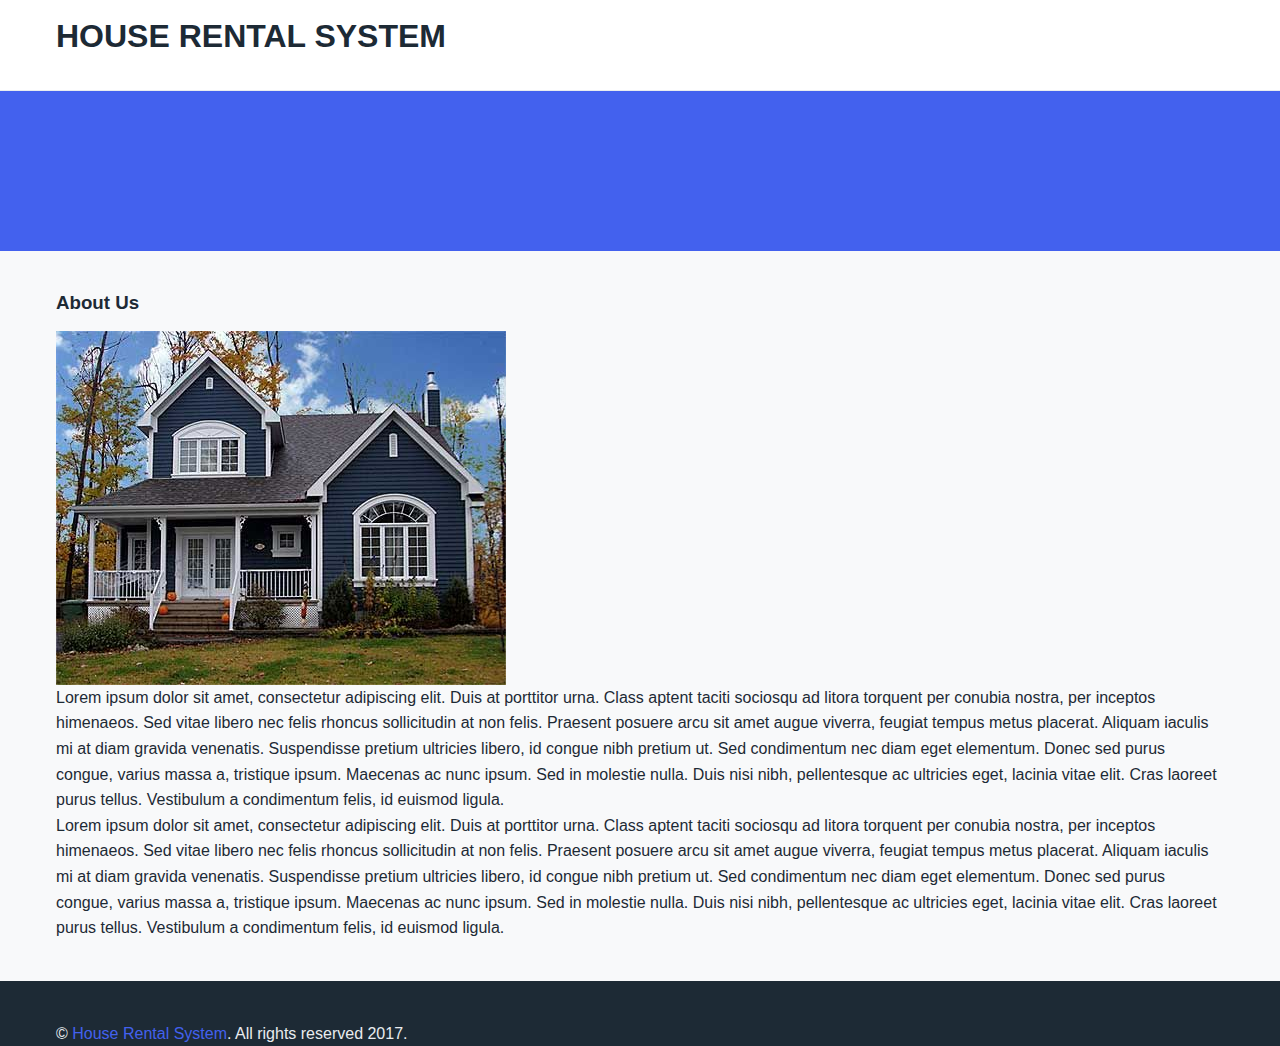
<file: siteee/about.html>
<!DOCTYPE html>
<html lang="en-US">
    <head>
        <meta charset="UTF-8" />
        <meta name="author" content="VIJAY THAPA" />
        <meta name="description" content="HOUSE RENTAL SYSTEM" />
        <meta name="keywords" content="Give Your Keywords for SEO" />
        
        <title>HOUSE RENTAL SYSTEM</title>
        <!--ADING CSS HERE-->
        <link rel="stylesheet" type="text/css" href="assets/css/style.css" />
    </head>
    
    <body>
        <!--Header Starts HERE-->
        <header class="header">
            <div class="wrapper">
                <h1>HOUSE RENTAL SYSTEM</h1>
            </div>
            
        </header>
        <!--Header Ends HERE-->
        
        <!--Menu Starts HERE-->
        <nav class="menu">
            <div class="wrapper">
                <ul>
                    <a href="index.html"><li>Home</li></a>
                    <a href="about.html"><li>About Us</li></a>
                    <a href="#"><li>Houses</li></a>
                    <a href="contact.html"><li>Contact Us</li></a>
                    <a href="login.html"><li>Log In</li></a>
                </ul>
            </div>
        </nav>
        <!--Menu Ends HERE-->
        
        <!--Main Body Starts HERE-->
        <div class="main">
            <div class="wrapper">
                <div class="book-house">
                    <h3>About Us</h3>
                    
                    <!--About Us Here-->
                    <img src="images/house.jpg" />
                    <p>
                        Lorem ipsum dolor sit amet, consectetur adipiscing elit. Duis at porttitor urna. Class aptent taciti sociosqu 
                        ad litora torquent per conubia nostra, per inceptos himenaeos. Sed vitae libero nec felis rhoncus sollicitudin 
                        at non felis. Praesent posuere arcu sit amet augue viverra, feugiat tempus metus placerat. Aliquam iaculis mi 
                        at diam gravida venenatis. Suspendisse pretium ultricies libero, id congue nibh pretium ut. Sed condimentum nec
                         diam eget elementum. Donec sed purus congue, varius massa a, tristique ipsum. Maecenas ac nunc ipsum. Sed in
                          molestie nulla. Duis nisi nibh, pellentesque ac ultricies eget, lacinia vitae elit. Cras laoreet purus 
                          tellus. Vestibulum a condimentum felis, id euismod ligula.
                    </p>
                    <p>
                        Lorem ipsum dolor sit amet, consectetur adipiscing elit. Duis at porttitor urna. Class aptent taciti sociosqu 
                        ad litora torquent per conubia nostra, per inceptos himenaeos. Sed vitae libero nec felis rhoncus sollicitudin 
                        at non felis. Praesent posuere arcu sit amet augue viverra, feugiat tempus metus placerat. Aliquam iaculis mi 
                        at diam gravida venenatis. Suspendisse pretium ultricies libero, id congue nibh pretium ut. Sed condimentum nec
                         diam eget elementum. Donec sed purus congue, varius massa a, tristique ipsum. Maecenas ac nunc ipsum. Sed in
                          molestie nulla. Duis nisi nibh, pellentesque ac ultricies eget, lacinia vitae elit. Cras laoreet purus 
                          tellus. Vestibulum a condimentum felis, id euismod ligula.
                    </p>
                </div>
                
                
            </div>
        </div>
        <!--Main Body Ends HERE-->
        
        <!--Footer Starts HERE-->
        <footer class="footer">
            <div class="wrapper">
                <p>&copy; <a href="#">House Rental System</a>. All rights reserved 2017.</p>
            </div>
        </footer>
        <!--Footer Ends HERE-->
    </body>
</html>
</file>
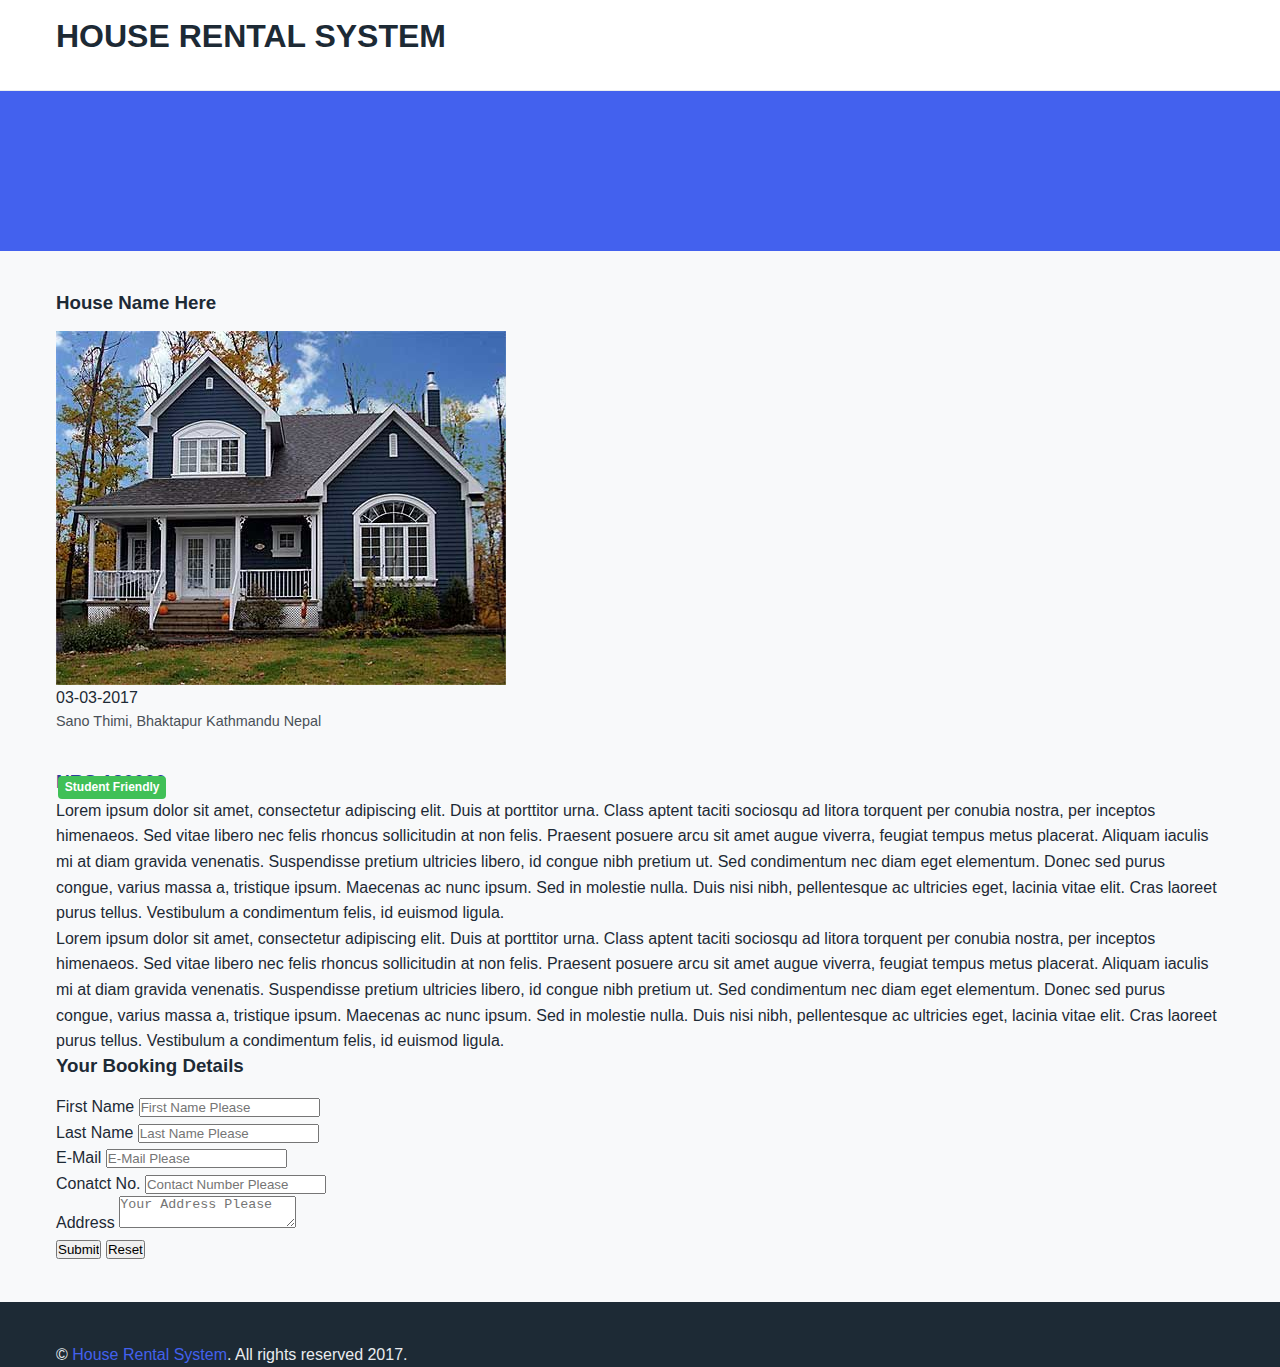
<file: siteee/book.html>
<!DOCTYPE html>
<html lang="en-US">
    <head>
        <meta charset="UTF-8" />
        <meta name="author" content="VIJAY THAPA" />
        <meta name="description" content="HOUSE RENTAL SYSTEM" />
        <meta name="keywords" content="Give Your Keywords for SEO" />
        
        <title>HOUSE RENTAL SYSTEM</title>
        <!--ADING CSS HERE-->
        <link rel="stylesheet" type="text/css" href="assets/css/style.css" />
    </head>
    
    <body>
        <!--Header Starts HERE-->
        <header class="header">
            <div class="wrapper">
                <h1>HOUSE RENTAL SYSTEM</h1>
            </div>
            
        </header>
        <!--Header Ends HERE-->
        
        <!--Menu Starts HERE-->
        <nav class="menu">
            <div class="wrapper">
                <ul>
                    <a href="index.html"><li>Home</li></a>
                    <a href="about.html"><li>About Us</li></a>
                    <a href="#"><li>Houses</li></a>
                    <a href="contact.html"><li>Contact Us</li></a>
                    <a href="login.html"><li>Log In</li></a>
                </ul>
            </div>
        </nav>
        <!--Menu Ends HERE-->
        
        <!--Main Body Starts HERE-->
        <div class="main">
            <div class="wrapper">
                <div class="book-house">
                    <h3>House Name Here</h3>
                    
                    <!--House Details Here-->
                    <img src="images/house.jpg" />
                    <span class="house-added">03-03-2017</span><br />
                    <span class="house-location">Sano Thimi, Bhaktapur Kathmandu Nepal</span><br />
                    <span class="house-price">NRS 120000</span>
                    <p>
                        Lorem ipsum dolor sit amet, consectetur adipiscing elit. Duis at porttitor urna. Class aptent taciti sociosqu 
                        ad litora torquent per conubia nostra, per inceptos himenaeos. Sed vitae libero nec felis rhoncus sollicitudin 
                        at non felis. Praesent posuere arcu sit amet augue viverra, feugiat tempus metus placerat. Aliquam iaculis mi 
                        at diam gravida venenatis. Suspendisse pretium ultricies libero, id congue nibh pretium ut. Sed condimentum nec
                         diam eget elementum. Donec sed purus congue, varius massa a, tristique ipsum. Maecenas ac nunc ipsum. Sed in
                          molestie nulla. Duis nisi nibh, pellentesque ac ultricies eget, lacinia vitae elit. Cras laoreet purus 
                          tellus. Vestibulum a condimentum felis, id euismod ligula.
                    </p>
                    <p>
                        Lorem ipsum dolor sit amet, consectetur adipiscing elit. Duis at porttitor urna. Class aptent taciti sociosqu 
                        ad litora torquent per conubia nostra, per inceptos himenaeos. Sed vitae libero nec felis rhoncus sollicitudin 
                        at non felis. Praesent posuere arcu sit amet augue viverra, feugiat tempus metus placerat. Aliquam iaculis mi 
                        at diam gravida venenatis. Suspendisse pretium ultricies libero, id congue nibh pretium ut. Sed condimentum nec
                         diam eget elementum. Donec sed purus congue, varius massa a, tristique ipsum. Maecenas ac nunc ipsum. Sed in
                          molestie nulla. Duis nisi nibh, pellentesque ac ultricies eget, lacinia vitae elit. Cras laoreet purus 
                          tellus. Vestibulum a condimentum felis, id euismod ligula.
                    </p>
                </div>
                
                <!--Client Booking Detail Entry-->
                <div class="booking-details">
                    <h3>Your Booking Details</h3>
                    <form>
                        <span class="name">First Name</span>
                        <input type="text" name="first_name" placeholder="First Name Please" /><br />
                        
                        <span class="name">Last Name</span>
                        <input type="text" name="last_name" placeholder="Last Name Please" /><br />
                        
                        <span class="name">E-Mail</span>
                        <input type="email" name="email" placeholder="E-Mail Please" /><br />
                        
                        <span class="name">Conatct No.</span>
                        <input type="tel" name="contact" placeholder="Contact Number Please" /><br />
                        
                        <span class="name">Address</span> 
                        <textarea name="address" placeholder="Your Address Please"></textarea><br />
                        
                        <input type="submit" name="submit" placeholder="BOOK NOW" />
                        <input type="reset" name="reset" placeholder="RESET" />
                    </form>
                </div>
            </div>
        </div>
        <!--Main Body Ends HERE-->
        
        <!--Footer Starts HERE-->
        <footer class="footer">
            <div class="wrapper">
                <p>&copy; <a href="#">House Rental System</a>. All rights reserved 2017.</p>
            </div>
        </footer>
        <!--Footer Ends HERE-->
    </body>
</html>
</file>
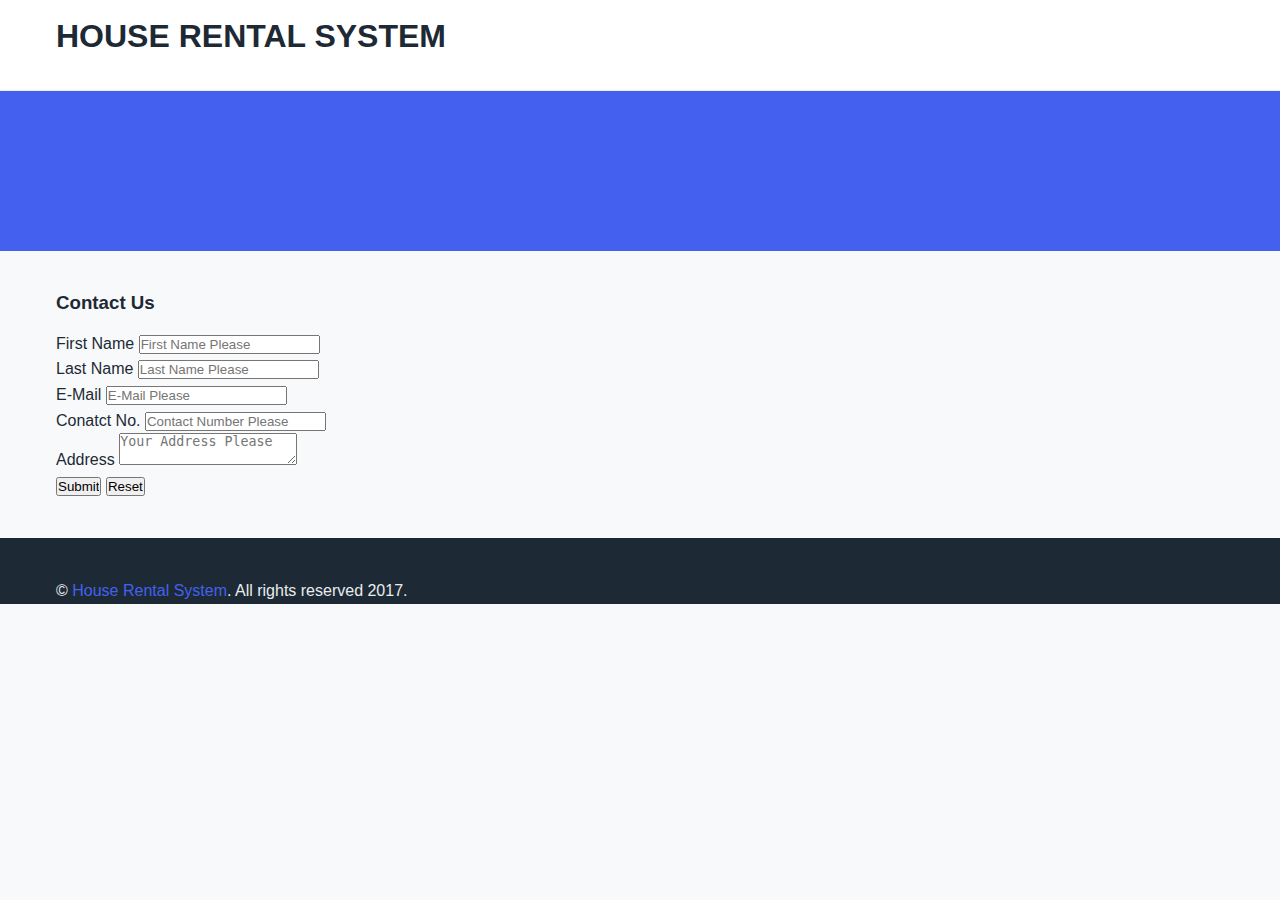
<file: siteee/contact.html>
<!DOCTYPE html>
<html lang="en-US">
    <head>
        <meta charset="UTF-8" />
        <meta name="author" content="VIJAY THAPA" />
        <meta name="description" content="HOUSE RENTAL SYSTEM" />
        <meta name="keywords" content="Give Your Keywords for SEO" />
        
        <title>HOUSE RENTAL SYSTEM</title>
        <!--ADING CSS HERE-->
        <link rel="stylesheet" type="text/css" href="assets/css/style.css" />
    </head>
    
    <body>
        <!--Header Starts HERE-->
        <header class="header">
            <div class="wrapper">
                <h1>HOUSE RENTAL SYSTEM</h1>
            </div>
            
        </header>
        <!--Header Ends HERE-->
        
        <!--Menu Starts HERE-->
        <nav class="menu">
            <div class="wrapper">
                <ul>
                    <a href="index.html"><li>Home</li></a>
                    <a href="about.html"><li>About Us</li></a>
                    <a href="#"><li>Houses</li></a>
                    <a href="contact.html"><li>Contact Us</li></a>
                    <a href="login.html"><li>Log In</li></a>
                </ul>
            </div>
        </nav>
        <!--Menu Ends HERE-->
        
        <!--Main Body Starts HERE-->
        <div class="main">
            <div class="wrapper">
                
                
                <!--Contact Detail Entry-->
                <div class="booking-details">
                    <h3>Contact Us</h3>
                    <form>
                        <span class="name">First Name</span>
                        <input type="text" name="first_name" placeholder="First Name Please" /><br />
                        
                        <span class="name">Last Name</span>
                        <input type="text" name="last_name" placeholder="Last Name Please" /><br />
                        
                        <span class="name">E-Mail</span>
                        <input type="email" name="email" placeholder="E-Mail Please" /><br />
                        
                        <span class="name">Conatct No.</span>
                        <input type="tel" name="contact" placeholder="Contact Number Please" /><br />
                        
                        <span class="name">Address</span> 
                        <textarea name="address" placeholder="Your Address Please"></textarea><br />
                        
                        <input type="submit" name="submit" placeholder="SEND" />
                        <input type="reset" name="reset" placeholder="RESET" />
                    </form>
                </div>
            </div>
        </div>
        <!--Main Body Ends HERE-->
        
        <!--Footer Starts HERE-->
        <footer class="footer">
            <div class="wrapper">
                <p>&copy; <a href="#">House Rental System</a>. All rights reserved 2017.</p>
            </div>
        </footer>
        <!--Footer Ends HERE-->
    </body>
</html>
</file>
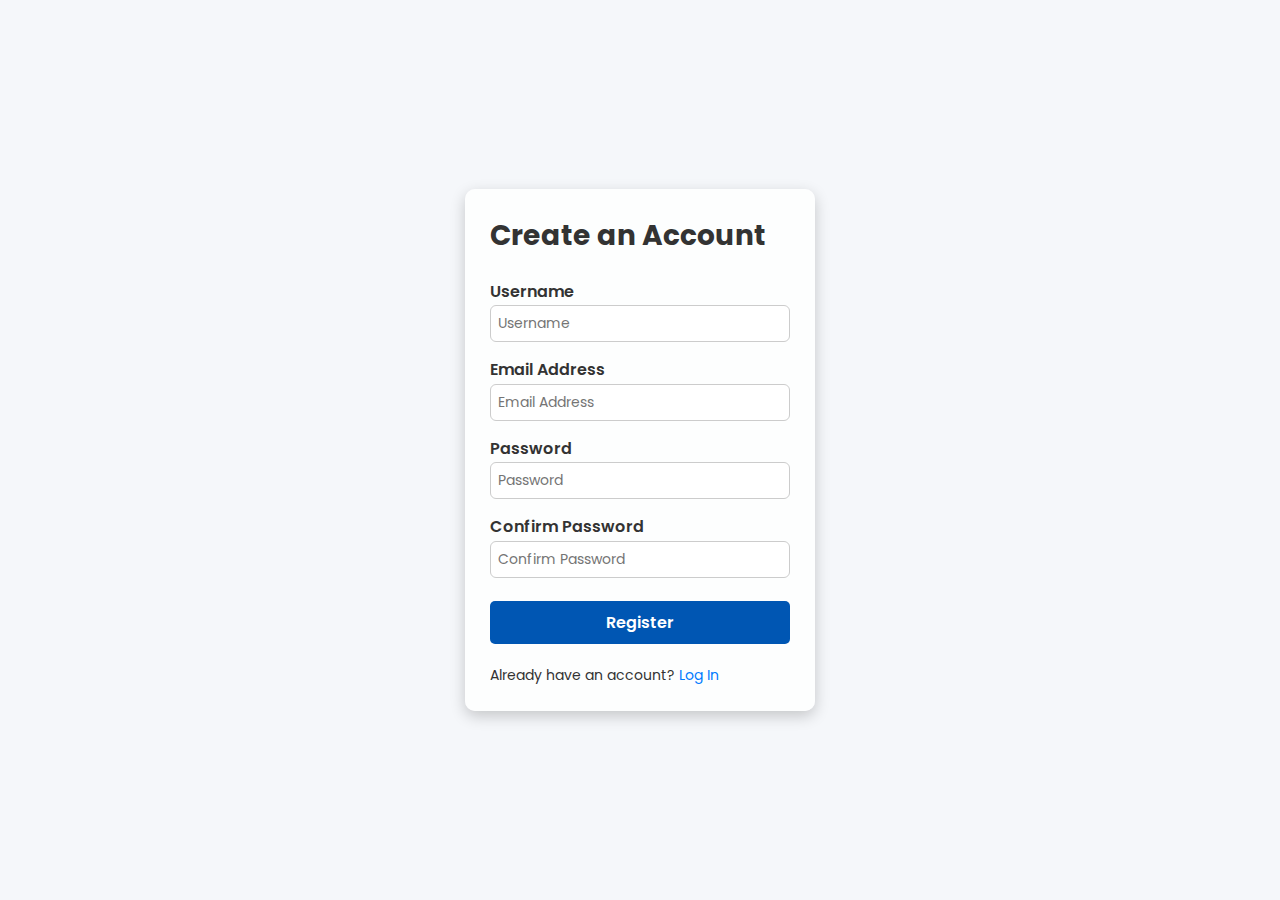
<file: siteee/user/register.html>
<!DOCTYPE html>
<html lang="en-US">
<head>
    <meta charset="UTF-8">
    <meta name="viewport" content="width=device-width, initial-scale=1.0">
    <meta name="author" content="REDA BOUKHRAISSA">
    <meta name="description" content="Register for your account and start finding your dream home today!">
    <meta name="keywords" content="register, user account, sign up, house rental">

    <title>Register | House Rental System</title>

    <!-- Font Awesome for icons -->
    <link rel="stylesheet" href="https://cdnjs.cloudflare.com/ajax/libs/font-awesome/5.15.4/css/all.min.css">

    <!-- Google Font -->
    <link href="https://fonts.googleapis.com/css2?family=Poppins:wght@300;400;600&display=swap" rel="stylesheet">

    <!-- External CSS File -->
    <link rel="stylesheet" href="register.css">

</head>

<body>
    <div class="register-container">
        <div class="register-form">
            <h2>Create an Account</h2>
            <form action="submit_registration.php" method="POST">
                <label for="username">Username</label>
                <input type="text" id="username" name="username" placeholder="Username" required>

                <label for="email">Email Address</label>
                <input type="email" id="email" name="email" placeholder="Email Address" required>

                <label for="password">Password</label>
                <input type="password" id="password" name="password" placeholder="Password" required>

                <label for="confirm_password">Confirm Password</label>
                <input type="password" id="confirm_password" name="confirm_password" placeholder="Confirm Password" required>

                <input type="submit" value="Register">
            </form>

            <div class="form-footer">
                <p>Already have an account? <a href="login.html">Log In</a></p>
            </div>
        </div>
    </div>
</body>
</html>
</file>
<file: siteee/assets/css/style.css>
/* ====== GLOBAL STYLES ====== */
:root {
    /* Primary color scheme - student-friendly colors */
    --primary: #4361ee;
    --primary-light: #6184ff;
    --primary-dark: #2f3e9c;
    --secondary: #ff6b6b;
    --accent: #4cc9f0;
    --dark: #1d2a35;
    --gray-dark: #495057;
    --gray: #adb5bd;
    --gray-light: #e9ecef;
    --light: #f8f9fa;
    --success: #40c057;
    --info: #17a2b8;
    --warning: #ffd43b;
    --danger: #fa5252;
    
    /* Typography */
    --font-main: 'Nunito', 'Segoe UI', Roboto, sans-serif;
    --font-heading: 'Montserrat', 'Segoe UI', Roboto, sans-serif;
    
    /* Spacing */
    --spacing-xs: 0.25rem;
    --spacing-sm: 0.5rem;
    --spacing-md: 1rem;
    --spacing-lg: 1.5rem;
    --spacing-xl: 2.5rem;
    
    /* Border radius */
    --radius-sm: 4px;
    --radius-md: 8px;
    --radius-lg: 12px;
    
    /* Shadows */
    --shadow-sm: 0 2px 5px rgba(0, 0, 0, 0.1);
    --shadow-md: 0 4px 10px rgba(0, 0, 0, 0.1);
    --shadow-lg: 0 10px 20px rgba(0, 0, 0, 0.1);
  }
  
  * {
    margin: 0;
    padding: 0;
    box-sizing: border-box;
  }
  
  body {
    font-family: var(--font-main);
    line-height: 1.6;
    color: var(--dark);
    background-color: var(--light);
    font-size: 16px;
  }
  
  h1, h2, h3, h4, h5, h6 {
    font-family: var(--font-heading);
    font-weight: 700;
    line-height: 1.3;
    margin-bottom: var(--spacing-md);
    color: var(--dark);
  }
  
  a {
    text-decoration: none;
    color: var(--primary);
    transition: color 0.3s ease;
  }
  
  a:hover {
    color: var(--primary-dark);
  }
  
  ul {
    list-style: none;
  }
  
  img {
    max-width: 100%;
    height: auto;
    display: block;
  }
  
  .wrapper {
    width: 100%;
    max-width: 1200px;
    margin: 0 auto;
    padding: 0 var(--spacing-md);
  }
  
  .clearfix::after {
    content: "";
    display: table;
    clear: both;
  }
  
  /* Budget indicator tag styles */
  .budget-tag {
    display: inline-block;
    padding: 0.25rem 0.5rem;
    font-size: 0.75rem;
    font-weight: 700;
    color: white;
    background-color: var(--success);
    border-radius: var(--radius-sm);
    margin-right: 0.5rem;
  }
  
  .budget-tag.cheap {
    background-color: var(--success);
  }
  
  .budget-tag.mid {
    background-color: var(--warning);
    color: var(--dark);
  }
  
  .budget-tag.premium {
    background-color: var(--secondary);
  }
  
  /* ====== BUTTON STYLES ====== */
  .btn {
    display: inline-block;
    padding: 0.6rem 1.2rem;
    font-weight: 600;
    text-align: center;
    border: none;
    border-radius: var(--radius-md);
    cursor: pointer;
    transition: all 0.3s ease;
    font-size: 0.9rem;
  }
  
  .btn-primary {
    background-color: var(--primary);
    color: white;
  }
  
  .btn-primary:hover {
    background-color: var(--primary-dark);
    color: white;
  }
  
  .btn-secondary {
    background-color: var(--secondary);
    color: white;
  }
  
  .btn-secondary:hover {
    background-color: #e65959;
    color: white;
  }
  
  .btn-book {
    background-color: var(--success);
    color: white;
    width: 48%;
  }
  
  .btn-book:hover {
    background-color: #37a84d;
    color: white;
  }
  
  .btn-details {
    background-color: var(--primary-light);
    color: white;
    width: 48%;
  }
  
  .btn-details:hover {
    background-color: var(--primary);
    color: white;
  }
  
  .btn-search {
    background-color: var(--primary);
    color: white;
    padding: 0.65rem 1.5rem;
    font-weight: 600;
  }
  
  .btn-login, .btn-register {
    font-size: 0.9rem;
    padding: 0.5rem 1rem;
    margin-left: var(--spacing-sm);
  }
  
  .btn-login {
    background-color: transparent;
    border: 1px solid var(--primary);
    color: var(--primary);
  }
  
  .btn-login:hover {
    background-color: var(--primary);
    color: white;
  }
  
  .btn-register {
    background-color: var(--primary);
    color: white;
  }
  
  .btn-cta {
    background-color: var(--secondary);
    color: white;
    font-size: 1rem;
    padding: 0.8rem 2rem;
    border-radius: var(--radius-md);
    box-shadow: var(--shadow-md);
  }
  
  .btn-cta:hover {
    background-color: #e65959;
    transform: translateY(-2px);
    box-shadow: var(--shadow-lg);
    color: white;
  }
  
  /* ====== HEADER STYLES ====== */
  .header {
    background-color: white;
    padding: var(--spacing-md) 0;
    border-bottom: 1px solid var(--gray-light);
    box-shadow: var(--shadow-sm);
  }
  
  .header .wrapper {
    display: flex;
    justify-content: space-between;
    align-items: center;
  }
  
  .logo-container h1 {
    font-size: 1.5rem;
    margin-bottom: 0;
    color: var(--primary);
    font-weight: 800;
  }
  
  .user-actions {
    display: flex;
    align-items: center;
  }
  
  /* ====== NAVIGATION STYLES ====== */
  .menu {
    background-color: var(--primary);
    padding: var(--spacing-md) 0;
    position: sticky;
    top: 0;
    z-index: 100;
  }
  
  .menu .wrapper {
    display: flex;
    justify-content: space-between;
    align-items: center;
  }
  
  .mobile-menu-toggle {
    display: none;
    color: white;
    font-size: 1.5rem;
    cursor: pointer;
  }
  
  .nav-links {
    display: flex;
    margin: 0;
    padding: 0;
  }
  
  .nav-links li {
    margin-right: var(--spacing-lg);
    position: relative;
  }
  
  .nav-links li a {
    color: white;
    font-weight: 600;
    padding: var(--spacing-sm) 0;
    display: flex;
    align-items: center;
  }
  
  .nav-links li a i {
    margin-right: var(--spacing-xs);
  }
  
  .nav-links li.active a,
  .nav-links li a:hover {
    color: var(--accent);
  }
  
  .nav-links li.active::after {
    content: '';
    position: absolute;
    bottom: -13px;
    left: 0;
    width: 100%;
    height: 3px;
    background-color: var(--accent);
  }
  
  .search-container {
    display: flex;
    align-items: center;
  }
  
  .search-container input {
    border: none;
    background-color: rgba(255, 255, 255, 0.2);
    padding: 0.6rem 1rem;
    border-radius: var(--radius-md) 0 0 var(--radius-md);
    color: white;
    min-width: 200px;
  }
  
  .search-container input::placeholder {
    color: rgba(255, 255, 255, 0.7);
  }
  
  .search-container button {
    background-color: rgba(255, 255, 255, 0.2);
    border: none;
    padding: 0.6rem 1rem;
    border-radius: 0 var(--radius-md) var(--radius-md) 0;
    color: white;
    cursor: pointer;
  }
  
  /* ====== SEARCH FILTERS STYLES ====== */
  .search-filters {
    background-color: white;
    padding: var(--spacing-lg) 0;
    box-shadow: var(--shadow-md);
    margin-bottom: var(--spacing-lg);
    border-bottom: 1px solid var(--gray-light);
  }
  
  .filter-form {
    display: flex;
    flex-wrap: wrap;
    gap: var(--spacing-md);
    align-items: flex-end;
  }
  
  .filter-group {
    flex: 1;
    min-width: 200px;
  }
  
  .filter-group label {
    display: block;
    font-weight: 600;
    margin-bottom: var(--spacing-xs);
    color: var(--gray-dark);
    font-size: 0.9rem;
  }
  
  .filter-group select {
    width: 100%;
    padding: 0.65rem;
    border: 1px solid var(--gray-light);
    border-radius: var(--radius-md);
    background-color: white;
    font-family: var(--font-main);
    font-size: 0.9rem;
  }
  
  /* Student-friendly price indicator */
  .price-indicator {
    margin-top: var(--spacing-xs);
    display: flex;
    justify-content: space-between;
    font-size: 0.8rem;
  }
  
  .price-indicator span:first-child {
    color: var(--success);
  }
  
  .price-indicator span:last-child {
    color: var(--secondary);
  }
  
  /* ====== MAIN CONTENT STYLES ====== */
  .main {
    padding: var(--spacing-xl) 0;
  }
  
  .section-header {
    display: flex;
    justify-content: space-between;
    align-items: center;
    margin-bottom: var(--spacing-lg);
    border-bottom: 2px solid var(--primary-light);
    padding-bottom: var(--spacing-sm);
  }
  
  .section-header h2 {
    font-size: 1.5rem;
    margin-bottom: 0;
    color: var(--primary-dark);
    position: relative;
  }
  
  .section-header h2::after {
    content: '';
    position: absolute;
    bottom: -10px;
    left: 0;
    width: 80px;
    height: 3px;
    background-color: var(--primary);
  }
  
  .view-all {
    font-weight: 600;
    font-size: 0.9rem;
    display: flex;
    align-items: center;
  }
  
  .view-all i {
    margin-left: var(--spacing-xs);
    transition: transform 0.3s ease;
  }
  
  .view-all:hover i {
    transform: translateX(5px);
  }
  
  /* House Cards Grid */
  .houses-grid {
    display: grid;
    grid-template-columns: repeat(auto-fill, minmax(280px, 1fr));
    gap: var(--spacing-lg);
    margin-bottom: var(--spacing-xl);
  }
  
  .house-card {
    background-color: white;
    border-radius: var(--radius-md);
    overflow: hidden;
    box-shadow: var(--shadow-md);
    transition: transform 0.3s ease, box-shadow 0.3s ease;
    position: relative;
  }
  
  .house-card:hover {
    transform: translateY(-5px);
    box-shadow: var(--shadow-lg);
  }
  
  .house-card.premium {
    border: 2px solid var(--warning);
  }
  
  .house-image {
    position: relative;
    height: 200px;
    overflow: hidden;
  }
  
  .house-image img {
    width: 100%;
    height: 100%;
    object-fit: cover;
    transition: transform 0.5s ease;
  }
  
  .house-card:hover .house-image img {
    transform: scale(1.05);
  }
  
  .label {
    position: absolute;
    top: 10px;
    left: 10px;
    padding: 0.25rem 0.5rem;
    border-radius: var(--radius-sm);
    font-size: 0.75rem;
    font-weight: 700;
    text-transform: uppercase;
    z-index: 1;
  }
  
  .label.new {
    background-color: var(--success);
    color: white;
  }
  
  .label.luxury {
    background-color: var(--warning);
    color: var(--dark);
  }
  
  .favorite {
    position: absolute;
    top: 10px;
    right: 10px;
    background-color: white;
    border: none;
    width: 30px;
    height: 30px;
    border-radius: 50%;
    display: flex;
    align-items: center;
    justify-content: center;
    cursor: pointer;
    box-shadow: var(--shadow-sm);
    z-index: 1;
    transition: all 0.3s ease;
  }
  
  .favorite:hover {
    background-color: var(--secondary);
    color: white;
  }
  
  .house-details {
    padding: var(--spacing-md);
  }
  
  .house-title {
    font-size: 1.1rem;
    margin-bottom: var(--spacing-xs);
    display: -webkit-box;
    -webkit-line-clamp: 1;
    -webkit-box-orient: vertical;
    overflow: hidden;
  }
  
  .house-location {
    color: var(--gray-dark);
    font-size: 0.9rem;
    margin-bottom: var(--spacing-sm);
    display: flex;
    align-items: center;
  }
  
  .house-location i {
    margin-right: var(--spacing-xs);
    color: var(--primary);
  }
  
  .house-features {
    display: flex;
    margin-bottom: var(--spacing-sm);
    font-size: 0.85rem;
    color: var(--gray-dark);
  }
  
  .house-features span {
    margin-right: var(--spacing-md);
    display: flex;
    align-items: center;
  }
  
  .house-features span i {
    margin-right: var(--spacing-xs);
    color: var(--primary);
  }
  
  .house-price {
    font-size: 1.2rem;
    font-weight: 700;
    color: var(--primary-dark);
    margin-bottom: var(--spacing-sm);
    position: relative;
  }
  
  /* Student budget indicator */
  .house-price::after {
    content: 'Student Friendly';
    position: absolute;
    right: 0;
    top: 5px;
    font-size: 0.75rem;
    background-color: var(--success);
    color: white;
    padding: 0.1rem 0.4rem;
    border-radius: var(--radius-sm);
    font-weight: 600;
  }
  
  .house-price.mid-range::after {
    content: 'Mid-Range';
    background-color: var(--warning);
    color: var(--dark);
  }
  
  .house-price.luxury::after {
    content: 'Premium';
    background-color: var(--secondary);
  }
  
  .house-actions {
    display: flex;
    justify-content: space-between;
  }
  
  /* ====== FEATURED CITIES STYLES ====== */
  .featured-cities {
    padding: var(--spacing-xl) 0;
    background-color: var(--gray-light);
  }
  
  .cities-grid {
    display: grid;
    grid-template-columns: repeat(auto-fill, minmax(300px, 1fr));
    gap: var(--spacing-lg);
  }
  
  .city-card {
    position: relative;
    border-radius: var(--radius-md);
    overflow: hidden;
    height: 200px;
    box-shadow: var(--shadow-md);
    transition: transform 0.3s ease;
  }
  
  .city-card:hover {
    transform: translateY(-5px);
  }
  
  .city-image {
    height: 100%;
  }
  
  .city-image img {
    width: 100%;
    height: 100%;
    object-fit: cover;
    transition: transform 0.5s ease;
  }
  
  .city-card:hover .city-image img {
    transform: scale(1.05);
  }
  
  .city-overlay {
    position: absolute;
    bottom: 0;
    left: 0;
    width: 100%;
    padding: var(--spacing-md);
    background: linear-gradient(transparent, rgba(0, 0, 0, 0.8));
    color: white;
  }
  
  .city-overlay h3 {
    margin-bottom: var(--spacing-xs);
    color: white;
  }
  
  .city-overlay p {
    font-size: 0.9rem;
    margin: 0;
  }
  
  /* ====== CALL TO ACTION STYLES ====== */
  .cta-section {
    padding: var(--spacing-xl) 0;
    background-color: var(--primary-dark);
    color: white;
    text-align: center;
  }
  
  .cta-content h2 {
    color: white;
    font-size: 2rem;
    margin-bottom: var(--spacing-md);
  }
  
  .cta-content p {
    font-size: 1.1rem;
    margin-bottom: var(--spacing-lg);
    max-width: 600px;
    margin-left: auto;
    margin-right: auto;
  }
  
  /* ====== FOOTER STYLES ====== */
  .footer {
    background-color: var(--dark);
    color: var(--gray-light);
    padding-top: var(--spacing-xl);
  }
  
  .footer-grid {
    display: grid;
    grid-template-columns: repeat(auto-fit, minmax(200px, 1fr));
    gap: var(--spacing-xl);
    margin-bottom: var(--spacing-xl);
  }
  
  .footer-column h3 {
    color: white;
    font-size: 1.2rem;
    margin-bottom: var(--spacing-md);
  }
  
  .footer-column h4 {
    color: white;
    font-size: 1rem;
    margin-bottom: var(--spacing-md);
  }
  
  .footer-column p {
    margin-bottom: var(--spacing-md);
    font-size: 0.9rem;
  }
  
  .social-links {
    display: flex;
    gap: var(--spacing-sm);
  }
  
  .social-links a {
    display: flex;
    align-items: center;
    justify-content: center;
    width: 36px;
    height: 36px;
    background-color: rgba(255, 255, 255, 0.1);
    border-radius: 50%;
    color: white;
    transition: background-color 0.3s ease;
  }
  
  .social-links a:hover {
    background-color: var(--primary);
  }
  
  .footer-column ul li {
    margin-bottom: var(--spacing-sm);
  }
  
  .footer-column ul li a {
    color: var(--gray-light);
    font-size: 0.9rem;
    transition: color 0.3s ease, padding-left 0.3s ease;
  }
  
  .footer-column ul li a:hover {
    color: white;
    padding-left: var(--spacing-xs);
  }
  
  .contact-info li {
    display: flex;
    align-items: center;
    margin-bottom: var(--spacing-sm);
    font-size: 0.9rem;
  }
  
  .contact-info li i {
    margin-right: var(--spacing-sm);
    color: var(--primary-light);
  }
  
  .footer-bottom {
    display: flex;
    justify-content: space-between;
    align-items: center;
    padding: var(--spacing-md) 0;
    border-top: 1px solid rgba(255, 255, 255, 0.1);
    font-size: 0.85rem;
  }
  
  .footer-links a {
    color: var(--gray-light);
    margin-left: var(--spacing-md);
  }
  
  .footer-links a:hover {
    color: white;
  }
  
  /* Student-specific elements */
  .student-badge {
    position: absolute;
    top: 10px;
    right: 10px;
    background-color: var(--success);
    color: white;
    padding: 0.25rem 0.5rem;
    border-radius: var(--radius-sm);
    font-size: 0.75rem;
    font-weight: 700;
    z-index: 2;
  }
  
  /* Student discount banner */
  .student-discount {
    background-color: var(--success);
    color: white;
    padding: var(--spacing-xs);
    text-align: center;
    font-weight: 600;
  }
  
  .student-discount span {
    color: yellow;
    font-size: 1.1rem;
  }
  
  /* Special Offers / Deals for students */
  .special-offers {
    padding: var(--spacing-lg) 0;
    background-color: #f0f7ff;
  }
  
  .offer-card {
    background-color: white;
    border-radius: var(--radius-md);
    padding: var(--spacing-md);
    box-shadow: var(--shadow-sm);
    border-left: 4px solid var(--primary);
    display: flex;
    align-items: center;
    margin-bottom: var(--spacing-md);
  }
  
  .offer-icon {
    font-size: 2rem;
    color: var(--primary);
    margin-right: var(--spacing-md);
  }
  
  .offer-details h4 {
    margin-bottom: var(--spacing-xs);
    color: var(--primary-dark);
  }
  
  .offer-details p {
    margin-bottom: 0;
    font-size: 0.9rem;
  }
  
  /* ====== RESPONSIVE STYLES ====== */
  @media (max-width: 992px) {
    .slider-images, #hero-slider {
      height: 400px;
    }
    
    .slide-content h2 {
      font-size: 2rem;
    }
    
    .houses-grid {
      grid-template-columns: repeat(auto-fill, minmax(250px, 1fr));
    }
  }
  
  @media (max-width: 768px) {
    .header .wrapper {
      flex-direction: column;
      text-align: center;
    }
    
    .logo-container {
      margin-bottom: var(--spacing-sm);
    }
    
    .menu .wrapper {
      flex-wrap: wrap;
    }
    
    .mobile-menu-toggle {
      display: block;
    }
    
    .nav-links {
      display: none;
      width: 100%;
      flex-direction: column;
      margin-top: var(--spacing-md);
    }
    
    .nav-links.show {
      display: flex;
    }
    
    .nav-links li {
      margin-right: 0;
      margin-bottom: var(--spacing-sm);
    }
    
    .search-container {
      width: 100%;
      margin-top: var(--spacing-md);
    }
    
    .search-container input {
      flex-grow: 1;
    }
    
    .slider-images, #hero-slider {
      height: 350px;
    }
    
    .slide-content {
      padding: var(--spacing-lg);
    }
    
    .slide-content h2 {
      font-size: 1.75rem;
    }
    
    .filter-form {
      flex-direction: column;
    }
    
    .filter-group {
      width: 100%;
    }
    
    .houses-grid {
      grid-template-columns: 1fr;
    }
    
    .footer-grid {
      grid-template-columns: 1fr;
      gap: var(--spacing-lg);
    }
    
    .footer-bottom {
      flex-direction: column;
      text-align: center;
    }
    
    .footer-links {
      margin-top: var(--spacing-sm);
    }
    
    .footer-links a {
      margin-left: var(--spacing-sm);
      margin-right: var(--spacing-sm);
    }
  }
  
  @media (max-width: 576px) {
    .slider-images, #hero-slider {
      height: 300px;
    }
    
    .slide-content h2 {
      font-size: 1.5rem;
    }
    
    .slide-content p {
      font-size: 1rem;
    }
    
    .cities-grid {
      grid-template-columns: 1fr;
    }
    
    .house-actions {
      flex-direction: column;
      gap: var(--spacing-sm);
    }
    
    .btn-details, .btn-book {
      width: 100%;
    }
    
    .cta-content h2 {
      font-size: 1.5rem;
    }
    
    .cta-content p {
      font-size: 1rem;
    }
  }
  
  /* ====== ANIMATIONS ====== */
  @keyframes fadeIn {
    from { opacity: 0; }
    to { opacity: 1; }
  }
  
  .fade-in {
    animation: fadeIn 0.5s ease-in;
  }
  
  /* Special student-friendly elements */
  .student-tips {
    background-color: #f0f9ff;
    border-left: 4px solid var(--info);
    padding: var(--spacing-md);
    margin: var(--spacing-lg) 0;
    border-radius: var(--radius-sm);
  }
  
  .student-tips h4 {
    color: var(--info);
    margin-bottom: var(--spacing-sm);
    display: flex;
    align-items: center;
  }
  
  .student-tips h4 i {
    margin-right: var(--spacing-sm);
  }
  
  .student-tips ul {
    list-style: disc;
    padding-left: var(--spacing-lg);
  }
  
  .student-tips ul li {
    margin-bottom: var(--spacing-xs);
  }
  
  .price-highlight {
    position: relative;
    display: inline-block;
  }
  
  .price-highlight::after {
    content: '';
    position: absolute;
    bottom: -2px;
    left: 0;
    width: 100%;
    height: 6px;
    background-color: rgba(64, 192, 87, 0.3);
    z-index: -1;
  }
</file>
<file: siteee/user/register.css>
* {
    margin: 0;
    padding: 0;
    box-sizing: border-box;
    font-family: 'Poppins', 'Segoe UI', Tahoma, Geneva, Verdana, sans-serif;
}

:root {
    --primary-color: #0482ff;
    --secondary-color: #228cd2;
    --accent-color: #e74c3c;
    --light-color: #ecf0f1;
    --dark-color: #071b2f;
    --success-color: #27ae60;
    --text-color: #333;
    --border-radius: 8px;
    --box-shadow: 0 4px 6px rgba(0, 0, 0, 0.1);
    --transition: all 0.3s ease;
}
body {
    background-color: #f5f7fa;
    color: var(--text-color);
    line-height: 1.6;
}
.register-form {
    width: 90%;
    max-width: 1200px;
    margin: 0 auto;
    padding: 0 20px;
}
/* Headings */
h1, h2 {
    color: #222;
    margin-bottom: 15px;
}

/* Links */
a {
    text-decoration: none;
    color: var(--secondary-color);
    transition: var(--transition);
}

a:hover {
    color: #0015ff;
}

/* Form Styling */
.register-container {
    width: 100%;
    height: 100vh;
    display: flex;
    justify-content: center;
    align-items: center;
    background-image: url('https://via.placeholder.com/1600x900?text=House+Rental+System');
    background-size: cover;
    background-position: center;
    position: relative;
}

.register-form {
    background-color: rgba(255, 255, 255, 0.8);
    padding: 25px;
    width: 350px;
    margin: 20px auto;
    border-radius: 10px;
    box-shadow: 0 5px 15px rgba(0, 0, 0, 0.2);
    transition: transform 0.3s ease-in-out;
}

.register-form:hover {
    transform: scale(1.02);
}

.register-form h2 {
    font-size: 28px;
    color: #333;
    margin-bottom: 20px;
}

.register-form input {
    width: 100%;
    padding: 7px;
    margin-top: 1px;
    border: 1px solid #ccc;
    border-radius: 6px;
    font-size: 14px;
    transition: border 0.3s ease-in-out;
}

.register-form input[type="text"]:focus,
.register-form input[type="email"]:focus,
.register-form input[type="password"]:focus,
.register-form input[type="confirm password"]:focus {
    border: 2px solid #0000ff;
    outline: none;
}

.register-form input[type="submit"] {
    color: white;
    padding: 9px;
    margin-top: 23px;
    border: none;
    width: 100%;
    cursor: pointer;
    font-size: 16px;
    font-weight: 600;
    border-radius: 5px;
    background-color: #0056b3;
    transition: transform 0.3s ease-in-out;
}

.register-form input[type="submit"]:hover {
    background: #0056b3;
    transform: translateY(-2px);
}

/* Labels */
label {
    display: block;
    font-weight: 600;
    margin-top: 15px;
}

/* Form Footer */
.form-footer {
    margin-top: 20px;
    font-size: 14px;
}

.form-footer a {
    color: #007bff;
    text-decoration: none;
}

.form-footer a:hover {
    text-decoration: underline;
}
</file>
